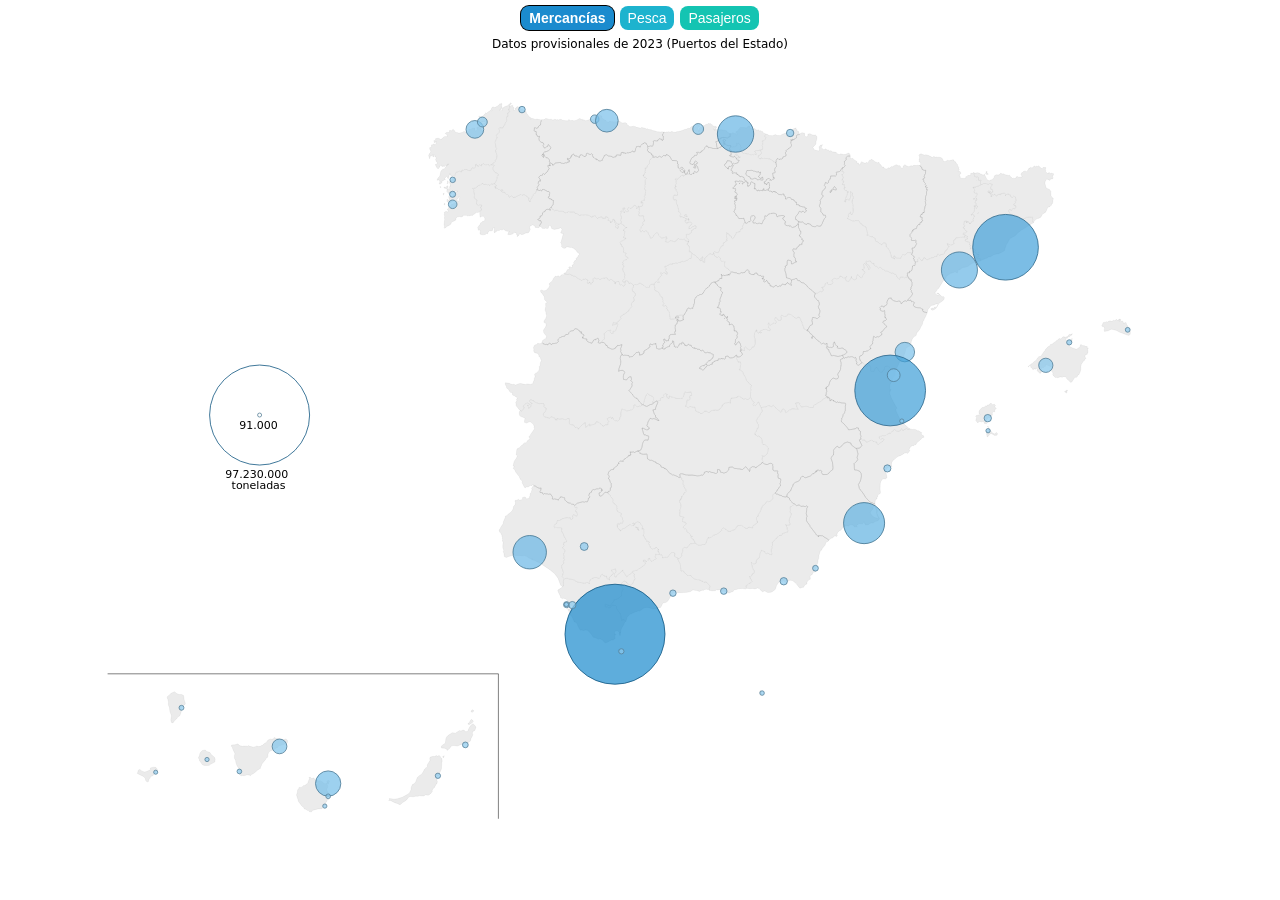
<file: index.html>
<!DOCTYPE html>
<html lang="en">
  <head>
    <meta charset="UTF-8" />
    <link rel="icon" href="data:image/svg+xml,<svg xmlns=%22http://www.w3.org/2000/svg%22 viewBox=%220 0 100 100%22><text y=%22.9em%22 font-size=%2290%22>📈</text></svg>">
    <meta name="viewport" content="width=device-width, initial-scale=1.0" />
    <title>Template | Svelte for Data Visualization</title>
    <script type="module" crossorigin src="docs/assets/index.f2a404c8.js"></script>
    <link rel="stylesheet" href="docs/assets/index.5c0c0437.css">
  </head>
  <body>
    <div id="app"></div>
    
  </body>
</html>
</file>
<file: docs/assets/index.5c0c0437.css>
a,abbr,acronym,address,applet,article,aside,audio,b,big,blockquote,body,canvas,caption,center,cite,code,dd,del,details,dfn,div,dl,dt,em,embed,fieldset,figcaption,figure,footer,form,h1,h2,h3,h4,h5,h6,header,hgroup,html,i,iframe,img,ins,kbd,label,legend,li,mark,menu,nav,object,ol,output,p,pre,q,ruby,s,samp,section,small,span,strike,strong,sub,summary,sup,table,tbody,td,tfoot,th,thead,time,tr,tt,u,ul,var,video{margin:0;padding:0;border:0;font-size:100%;font:inherit;vertical-align:baseline}article,aside,details,figcaption,figure,footer,header,hgroup,menu,nav,section{display:block}body{line-height:1}ol,ul{list-style:none}blockquote,q{quotes:none}blockquote:after,blockquote:before,q:after,q:before{content:"";content:none}table{border-collapse:collapse;border-spacing:0}:root{font-family:Avenir,system-ui,-apple-system,Helvetica,Arial,sans-serif;font-size:16px;line-height:24px;font-weight:400;font-synthesis:none;text-rendering:optimizeLegibility;-webkit-font-smoothing:antialiased;-moz-osx-font-smoothing:grayscale;-webkit-text-size-adjust:100%}body{padding:6px}.tooltip.svelte-1qy2ecr{background-color:#fff;box-shadow:2px 3px 8px #00000026;padding:8px 6px;border-radius:3px;pointer-events:none;transition:top 50ms ease,left 50ms ease}.info.svelte-1qy2ecr{display:flex;justify-content:space-between;column-gap:8px;align-items:center}.cambio.svelte-1qy2ecr{font-size:11px;padding:3px;border-radius:3px;font-weight:600}h1.svelte-1qy2ecr{font-size:1rem;font-weight:500;margin-bottom:3px}h2.svelte-1qy2ecr{font-size:.75rem;font-weight:400;font-style:italic;margin-bottom:5px}.chart-container.svelte-16hozhs.svelte-16hozhs{max-height:810px}svg.svelte-16hozhs.svelte-16hozhs{max-height:810px}circle.svelte-16hozhs.svelte-16hozhs{outline:none}.button-container.svelte-16hozhs.svelte-16hozhs{display:flex;justify-content:center;margin-bottom:8px}.button-container.svelte-16hozhs button.svelte-16hozhs{margin:0 3px;padding:4px 8px;font-size:14px;cursor:pointer;color:#fff;border:none;border-radius:8px}.button-container.svelte-16hozhs button.svelte-16hozhs:hover{opacity:70%}.button-container.svelte-16hozhs button.svelte-16hozhs:active{background-color:#004085}.button-container.svelte-16hozhs button.selected.svelte-16hozhs{font-weight:700;box-shadow:0 0 0 1px #000}.fuente.svelte-16hozhs.svelte-16hozhs{font-style:italic;font-size:12px;text-align:center;padding:0 0 10px}.legend-text.svelte-16hozhs.svelte-16hozhs{font-style:italic;font-size:11px}
</file>
